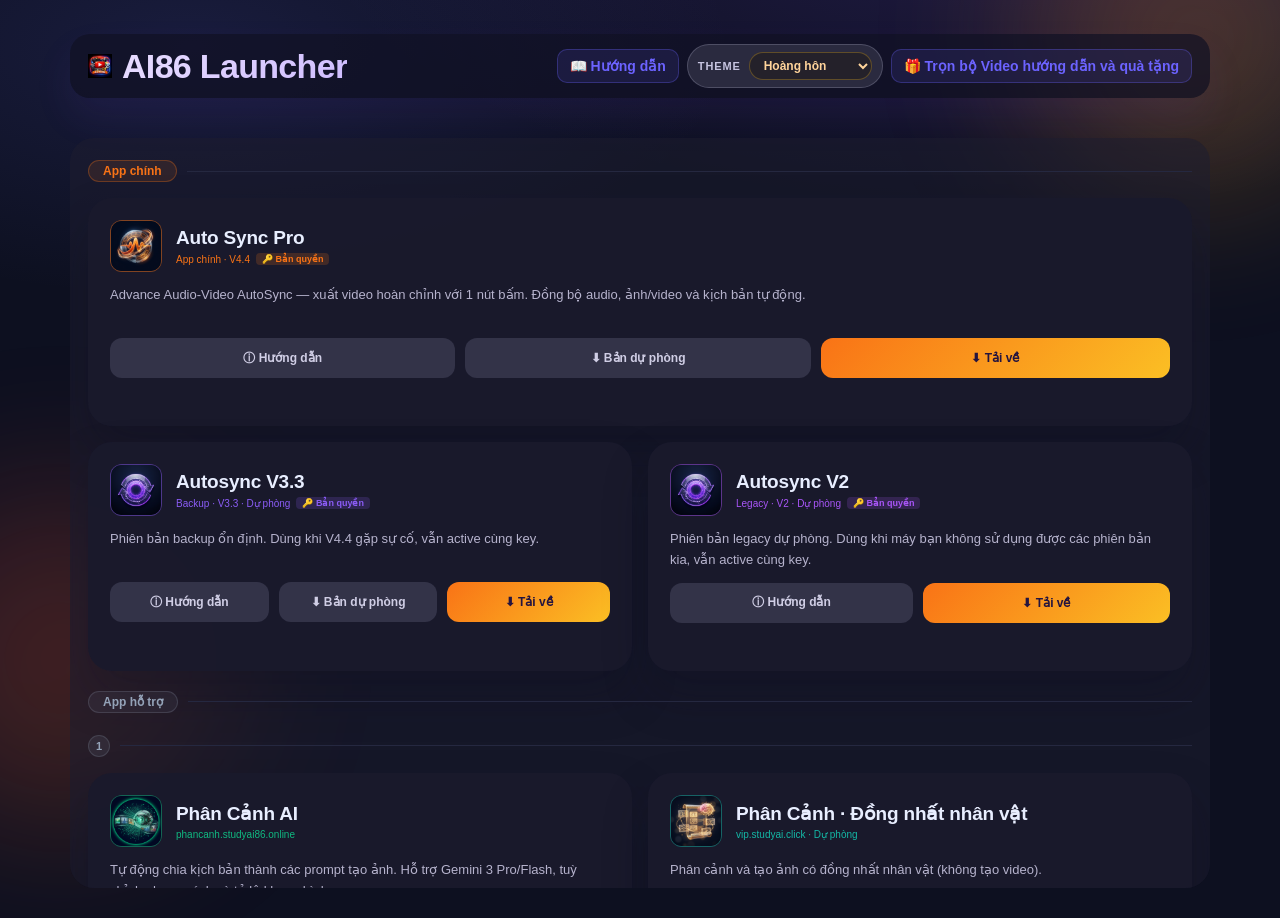
<file: index.html>
<!DOCTYPE html>
<html lang="vi">
<head>
<meta charset="UTF-8">
<meta name="viewport" content="width=device-width, initial-scale=1.0">
<title>App Launcher</title>
<link rel="icon" type="image/x-icon" href="app.ico">
<link rel="stylesheet" href="style.css">
</head>
<body>

<div class="bg-orb bg-orb-top"></div>
<div class="bg-orb bg-orb-left"></div>

<div class="app-shell">
  <!-- HEADER -->
  <div class="header glass-card">
    <div class="header-left">
      <img src="app.ico" class="app-logo" alt="logo">
      <span class="header-title">AI86 Launcher</span>
    </div>
    <div class="header-right">
      <button class="btn-guide" onclick="showGuide()">📖 Hướng dẫn</button>
      <div class="theme-switcher" id="themeSwitcher">
        <label class="theme-label" for="themeSelect">Theme</label>
        <select id="themeSelect" class="theme-select" aria-label="Chọn tông màu giao diện">
          <option value="violet">Tím</option>
          <option value="ocean">Biển</option>
          <option value="sunset" selected>Hoàng hôn</option>
        </select>
      </div>
      <button class="btn-playlist" onclick="openUrl('https://youtube.com/playlist?list=PLg4WykTKAcjtE3KELuw81TzMyiQwkwauv&si=RWozuQG46klPKm6v')">🎁 Trọn bộ Video hướng dẫn và quà tặng</button>
    </div>
  </div>

  <section class="hero"></section>

  <!-- APP VISIBILITY SETTINGS (Expert Mode) -->
  <div class="visibility-settings" id="visibilitySettings" style="display:none">
    <div class="visibility-header">
      <span>👁️ Hiển thị trên Mod thường</span>
      <span class="visibility-hint">(Tick để hiển thị, bỏ tick để ẩn)</span>
    </div>
    <div class="visibility-grid" id="visibilityGrid"></div>
  </div>

<!-- GUIDE MODAL -->
<div class="modal-overlay" id="guideOverlay" onclick="closeGuide()">
  <div class="modal modal-wide" onclick="event.stopPropagation()">
    <div class="modal-header">
      <span>📖 Hướng dẫn sử dụng</span>
      <button class="modal-close" onclick="closeGuide()">✕</button>
    </div>

    <!-- Tabs -->
    <div class="guide-tabs">
      <button class="guide-tab active" onclick="switchTab(0)">🎬 App Chính V4.4</button>
      <button class="guide-tab" onclick="switchTab(1)">🔄 Autosync V3.3</button>
      <button class="guide-tab" onclick="switchTab(2)">🧩 Phân cảnh dự phòng</button>
      <button class="guide-tab" onclick="switchTab(3)">🖼️ Tạo Ảnh Whisk</button>
      <button class="guide-tab" onclick="switchTab(4)">🎬 Tạo Ảnh Flow</button>
      <button class="guide-tab" onclick="switchTab(5)">🎙️ Lồng Tiếng</button>
    </div>

    <div class="modal-body">

      <!-- Tab 0: Auto Sync Pro V4.4 -->
      <div class="guide-panel active" id="gtab-0">
        <div class="guide-section" style="border-color:rgba(239,68,68,.45);background:rgba(239,68,68,.08)">
          <div class="guide-title" style="color:#EF4444">⚠️ Lưu ý quan trọng — Đọc trước khi sử dụng</div>
          <div class="guide-text" style="line-height:1.8">
            <b style="color:#EF4444">1.</b> Đặt thư mục App ở ngoài ổ <b>D:</b> hoặc <b>E:</b>, <b style="color:#EF4444">không đặt trong các thư mục con</b> — sẽ gây lỗi đường dẫn.<br>
            <b style="color:#EF4444">2.</b> Các nguyên liệu như Ảnh, Video, Kịch bản... cũng để ngay ở thư mục trực thuộc ổ D: hay E: <span style="color:var(--muted)">(Ví dụ: D:\KB1\)</span> — tránh lỗi tên đường dẫn quá dài gây lỗi đồng bộ và lỗi render.<br>
            <b style="color:#EF4444">3.</b> Nếu lần đầu sử dụng gặp lỗi Render, hãy bấm ngay nút <b>Fix FFmpeg</b> trên màn hình App này.
          </div>
        </div>

        <div class="guide-section">
          <div class="guide-title">▶️ Quy trình làm việc</div>
          <div class="guide-text">
            <b>① Chọn File Audio</b><br>
            — Upload file âm thanh lồng tiếng đã chuẩn bị (xuất từ Tab 11Labs hoặc tự thu âm).<br><br>
            <b>② Chọn File Kịch bản (.txt)</b><br>
            — Mỗi câu / cảnh nằm trên <b>1 dòng riêng</b>. Số dòng phải khớp chính xác số ảnh/clip.<br><br>
            <b>③ Chọn Thư mục Ảnh/Video</b><br>
            — Thư mục chứa các cảnh nền. Mỗi ảnh/clip tương ứng với 1 dòng kịch bản.<br><br>
            <b>④ Bắt đầu Đồng bộ</b><br>
            — Nhấn <b>BẮT ĐẦU ĐỒNG BỘ</b>. App phân tích và căn thời lượng từng cảnh theo audio.<br><br>
            <b>⑤ Xét duyệt Phân cảnh</b><br>
            — Màn hình phân cảnh hiện ra — chọn ảnh/video nào sẽ hiển thị ở cảnh nào.<br><br>
            <b>⑥ Chọn Thư mục Đầu ra</b><br>
            — Nơi lưu video thành phẩm sau khi app xử lý xong.<br><br>
            <b>⑦ Xuất Video</b><br>
            — App tính toán tốc độ (Speed/Trim/Loop) và xuất video khớp âm thanh chính xác từng ms.
          </div>
        </div>

        <div class="guide-section guide-tip">
          <div class="guide-title">💡 Tip Import Nhanh</div>
          <div class="guide-text">Đặt tất cả nguyên liệu vào cùng 1 thư mục → nhấn <b>"Thư mục tất cả nguyên liệu"</b> ở góc phải trên — app tự động điền đầy đủ.</div>
        </div>
        <img src="app_screenshot.png" class="guide-img" alt="Auto Sync Pro V4.4">
      </div>

      <!-- Tab 1: Autosync V3.3 -->
      <div class="guide-panel" id="gtab-1">
        <div class="guide-section" style="border-color:rgba(239,68,68,.45);background:rgba(239,68,68,.08)">
          <div class="guide-title" style="color:#EF4444">⚠️ Lưu ý quan trọng — Đọc trước khi sử dụng</div>
          <div class="guide-text" style="line-height:1.8">
            <b style="color:#EF4444">1.</b> Đặt thư mục App ở ngoài ổ <b>D:</b> hoặc <b>E:</b>, <b style="color:#EF4444">không đặt trong các thư mục con</b> — sẽ gây lỗi đường dẫn.<br>
            <b style="color:#EF4444">2.</b> Các nguyên liệu như Ảnh, Video, Kịch bản... cũng để ngay ở thư mục trực thuộc ổ D: hay E: <span style="color:var(--muted)">(Ví dụ: D:\KB1\)</span> — tránh lỗi tên đường dẫn quá dài gây lỗi đồng bộ và lỗi render.<br>
            <b style="color:#EF4444">3.</b> Nếu lần đầu sử dụng gặp lỗi Render, hãy bấm ngay nút <b>Fix FFmpeg</b> trên màn hình App này.
          </div>
        </div>
        <div class="guide-section">
          <div class="guide-title">▶️ Quy trình làm việc chuẩn</div>
          <div class="guide-text">
            <b>① Chuẩn bị file đầu vào</b><br>
            — <b>Audio:</b> File lồng tiếng (.mp3, .wav, .m4a...)<br>
            — <b>Kịch bản:</b> File .txt, mỗi câu/cảnh trên 1 dòng, đúng thứ tự<br>
            — <b>Thư mục media:</b> Ảnh/clip đặt tên theo số thứ tự (001.jpg, 002.mp4...) tương ứng từng dòng kịch bản<br>
            — <b>Thư mục Output:</b> Nơi lưu kết quả — nên để trống<br><br>
            <b>② Chia Audio theo Kịch bản</b><br>
            — App tự nhận diện điểm ngắt tự nhiên tại chỗ im lặng, không cắt giữa chừng câu nói<br>
            — Kết quả: danh sách đoạn với timestamp chính xác từng ms<br><br>
            <b>③ Ghép Video + Audio</b><br>
            — Mỗi ảnh/clip được kéo giãn hoặc cắt để khớp thời lượng đoạn audio tương ứng<br>
            — Kết quả: file <b>final_synced_video.mp4</b> trong thư mục Output
          </div>
        </div>
        <div class="guide-section">
          <div class="guide-title">🎵 Cấu hình Chia Audio</div>
          <div class="guide-text">
            — <b>Nhận diện im lặng:</b> Nên bật — chỉ tắt nếu audio không có điểm ngắt rõ ràng<br>
            — <b>Độ nhạy im lặng:</b> Kéo trái nếu app cắt vào giữa câu; kéo phải nếu bỏ sót điểm cắt<br>
            — <b>Khoảng lặng tối thiểu:</b> Tăng nếu cắt quá vụn; giảm nếu bỏ sót khoảng ngắt ngắn<br>
            — <b>Ngôn ngữ Audio:</b> Chọn đúng ngôn ngữ — đây là nguyên nhân sai lệch phổ biến nhất<br>
            — <b>Tiếng Nhật/Trung/Hàn:</b> App tự chuyển sang chế độ xử lý đặc biệt
          </div>
        </div>
        <div class="guide-section">
          <div class="guide-title">🎬 Cấu hình Đồng Bộ Video</div>
          <div class="guide-text">
            — <b>Speed Change:</b> Kéo giãn/nén tốc độ clip cho khớp audio<br>
            — <b>Trim / Loop:</b> Cắt bớt hoặc lặp lại clip thay vì đổi tốc độ<br>
            — <b>Âm lượng video nền:</b> Đặt 0% nếu chỉ muốn giữ giọng lồng tiếng<br>
            — <b>Hiệu ứng chuyển cảnh:</b> None (cắt cứng) hoặc Fade In/Out
          </div>
        </div>
        <div class="guide-section guide-tip">
          <div class="guide-title">💡 Mẹo Import nhanh</div>
          <div class="guide-text">Đặt <b>tất cả nguyên liệu</b> vào cùng 1 thư mục → nhấn <b>Browse → "Thư mục tất cả nguyên liệu"</b> góc phải trên — app tự điền đầy đủ và tự chọn Output!</div>
        </div>
        <img src="images/6.png" class="guide-img" alt="Autosync V3.3">
      </div>

      <!-- Tab 2: Phân cảnh dự phòng -->
      <div class="guide-panel" id="gtab-2">
        <div class="guide-section" style="border-color:rgba(20,184,166,.35);background:rgba(20,184,166,.08)">
          <div class="guide-title" style="color:#14B8A6">🧩 Link Phân cảnh dự phòng</div>
          <div class="guide-text">
            Khi link phân cảnh chính gặp lỗi hoặc quá tải, có thể dùng các đường dẫn dự phòng bên dưới.
          </div>
        </div>
        <div class="guide-section guide-tip">
          <div class="guide-title">1. ChatGPT GPTs</div>
          <div class="guide-text">
            <a href="#" class="notice-link" onclick="openUrl('https://chatgpt.com/g/g-69c3916215b481919b264962526e40ba-phan-canh-kich-ban-ai86');return false;">https://chatgpt.com/g/g-69c3916215b481919b264962526e40ba-phan-canh-kich-ban-ai86</a>
          </div>
        </div>
        <div class="guide-section">
          <div class="guide-title">2. Gemini Gem</div>
          <div class="guide-text">
            <a href="#" class="notice-link" onclick="openUrl('https://gemini.google.com/gem/173hPp968L7x8TUPbrv1EK7GuIWPHimuj?usp=sharing');return false;">https://gemini.google.com/gem/173hPp968L7x8TUPbrv1EK7GuIWPHimuj?usp=sharing</a>
          </div>
        </div>
      </div>

      <!-- Tab 3: Tạo Ảnh Whisk -->
      <div class="guide-panel" id="gtab-3">
        <div class="guide-section" style="border-color:rgba(6,182,212,.35);background:rgba(6,182,212,.07)">
          <div class="guide-title" style="color:#06B6D4">🔧 Cài đặt ban đầu</div>
          <div class="guide-text">
            <b>Bước 1</b> — Cài EXT Chrome: <a href="#" class="notice-link" onclick="openUrl('https://chromewebstore.google.com/detail/auto-whisk-nano-banana-im/gedfnhdibkfgacmkbjgpfjihacalnlpn?pli=1');return false;">Auto Whisk — Chrome Web Store</a><br>
            <b>Bước 2</b> — Truy cập Whisk: <a href="#" class="notice-link" onclick="openUrl('https://labs.google/fx/tools/whisk/project');return false;">labs.google/fx/tools/whisk/project</a><br>
            <b>Bước 3</b> — Mở Ext Auto Whisk và tạo ảnh.
          </div>
        </div>
        <div class="guide-video-wrap">
          <iframe src="https://drive.google.com/file/d/1bdbLDcbL7ao9VGxL1cxmy11SBCOaCynU/preview" class="guide-video" allow="autoplay" allowfullscreen></iframe>
        </div>
        <div class="guide-section" style="border-color:rgba(245,158,11,.4);background:rgba(245,158,11,.07)">
          <div class="guide-text" style="color:#F59E0B;font-weight:600">⚠️ Chúng tôi có tặng các bạn App Whisk Free, nhưng các bạn chỉ nên sử dụng khi thực sự hiểu về Cookies, cách lấy và cách sử dụng cookies của Whisk. Đọc kỹ hướng dẫn bên dưới.</div>
        </div>
        <div class="guide-section">
          <div class="guide-title">🖼️ Tab Whisk — Tạo Ảnh & Video AI Hàng Loạt</div>
          <div class="guide-text">Tự động gửi từng Prompt sang Whisk (Google), sinh ảnh/video <b>đa luồng</b> và tải về máy hoàn toàn tự động.</div>
        </div>
        <div class="guide-section">
          <div class="guide-title">🔑 Chuẩn bị — Lấy Cookie Whisk <span style="font-weight:400;color:var(--muted)">(xong 1 lần dùng mãi)</span></div>
          <div class="guide-text">
            <b>Bước 1</b> — Cài tiện ích <b>Cookie Exporter</b> trên Chrome Web Store: <a href="#" class="notice-link" onclick="openUrl('https://chromewebstore.google.com/detail/cookie-exporter/fhnmmidekmgocpjdceeffppcodigillk?pli=1');return false;">Tải về</a><br>
            <b>Bước 2</b> — Truy cập <a href="#" class="notice-link" onclick="openUrl('https://labs.google/fx/tools/whisk/project');return false;">labs.google/fx/tools/whisk/project</a> → đăng nhập Gmail.<br>
            <b>Bước 3</b> — Mở Cookie Exporter → nhấn <b>"Copy as JSON"</b>.<br>
            <b>Bước 4</b> — Dán vào ô <b>"Cookie (JSON)"</b> Tab Whisk → nhấn <b>"Kiểm tra & Lưu"</b>.
          </div>
        </div>
        <div class="guide-section">
          <div class="guide-title">📋 Các bước sinh ảnh</div>
          <div class="guide-text">
            <b>Bước 1</b> — Danh sách prompt từ Tab Storyboard tự động chuyển sang (mỗi dòng = 1 prompt). Hoặc copy-paste thủ công.<br>
            <b>Bước 2</b> — Chọn <b>Model</b>, tỷ lệ khung hình và thư mục lưu kết quả.<br>
            <b>Bước 3</b> — Chọn số ảnh muốn tạo cho mỗi prompt → nhấn <b>"CHẠY NGAY"</b>. Sinh ảnh + tải về tự động, đa luồng. ☕ Pha cafe và chờ!
          </div>
        </div>
        <img src="images/2.png" class="guide-img" alt="Tạo Ảnh Whisk">
      </div>

      <!-- Tab 4: Tạo Video Flow -->
      <div class="guide-panel" id="gtab-4">
        <div class="guide-section" style="border-color:rgba(6,182,212,.35);background:rgba(6,182,212,.07)">
          <div class="guide-title" style="color:#06B6D4">🎬 Cài đặt Flow</div>
          <div class="guide-text">
            <b>Bước 1</b> — Cài EXT Chrome: <a href="#" class="notice-link" onclick="openUrl('https://drive.google.com/file/d/1BpIFga3NQrjcmloe-d80J1Ri1gmWJFPT/view?usp=sharing');return false;">Auto Flow — Tải về và giải nén sau đó làm theo hướng dẫn</a><br>
            <b>Bước 2</b> — Truy cập Flow: <a href="#" class="notice-link" onclick="openUrl('https://labs.google/fx/vi/tools/flow');return false;">labs.google/fx/vi/tools/flow</a><br>
            <b>Bước 3</b> — Mở Ext Autowhisk và tạo ảnh.
          </div>
        </div>
        <div class="guide-section guide-tip">
          <div class="guide-title">▶️ Video hướng dẫn Flow</div>
          <div class="guide-text">YouTube đang chặn nhúng với video này (Lỗi 153). Bấm nút bên dưới để mở trực tiếp trên YouTube.</div>
          <button class="btn-primary" style="width:fit-content" onclick="openUrl('https://youtu.be/O5WF_tLKtyg')">Mở video Flow trên YouTube</button>
        </div>
      </div>

      <!-- Tab 5: Lồng Tiếng 11Labs -->
      <div class="guide-panel" id="gtab-5">
        <div class="guide-section" style="border-color:rgba(245,158,11,.4);background:rgba(245,158,11,.07)">
          <div class="guide-title" style="color:#F59E0B">📢 Đọc trước — Ưu tiên phương pháp nào?</div>
          <div class="guide-text">
            Các bạn <b>ưu tiên tạo voice theo phương pháp cũ</b> trước khi sử dụng phần mềm này. Ngoài ra có thể tham khảo thêm cách tạo voice tại đây:<br><br>
            <b>1.</b> <a href="#" class="notice-link" onclick="openUrl('https://aistudio.google.com/generate-speech?model=gemini-2.5-flash-preview-tts');return false;">aistudio.google.com/generate-speech</a> — Google AI Studio TTS (Gemini 2.5 Flash)<br>
            <b>2.</b> <a href="#" class="notice-link" onclick="openUrl('https://tts.studyai.click/');return false;">tts.studyai.click</a> — StudyAI TTS<br><br>
            ⚠️ Đây là các trang tạo <b>miễn phí</b> và sẽ <b>không có chất lượng/độ dài tương đương</b> với các trang trả phí.<br><br>
            Chúng tôi cũng cung cấp 1 <b>App tạo audio</b> tích hợp, nhưng bạn chỉ nên sử dụng khi đã hiểu rõ về <b>API 11Labs</b>, <b>Proxy/VPN</b>.
          </div>
        </div>
        <div class="guide-section">
          <div class="guide-title">🎙️ Tab 11Labs — Lồng Tiếng Tự Động</div>
          <div class="guide-text">TTS tiếng Việt tự nhiên với ElevenLabs, xuất file MP3 tự động. <b>Bắt buộc dùng VPN</b>.</div>
        </div>
        <div class="guide-section">
          <div class="guide-title">📋 Các bước thực hiện</div>
          <div class="guide-text">
            
            <b>Bước 0</b> — Chuẩn bị: hãy đọc hướng dẫn ở đây: <a href="#" class="notice-link" onclick="openUrl('https://www.ai86.pro/guide.html#elevenlabs');return false;">AI86.Pro</a> — Hướng dẫn 11Labs<br>
            <b>Bước 1</b> — Kịch bản từ Tab Storyboard tự động chuyển sang, hoặc paste thủ công vào ô "Kịch bản cần đọc".<br>
            <b>Bước 2</b> — <b>Khuyến nghị dùng Model v3</b> — thế hệ mới nhất ElevenLabs, ngữ điệu tự nhiên, đọc tiếng Việt mượt mà.<br>
            <b>Bước 3</b> — Tuỳ chỉnh thời gian nghỉ giữa câu/đoạn. Chọn <b>Auto Silence</b> để AI tự ngắt nghỉ.<br>
            <b>Bước 4</b> — App tích hợp sẵn Pool 55 Key. Có thể nhấn <b>"Quản lý API Keys"</b> để dùng key cá nhân.<br>
            <b>Bước 5</b> — Nhấn <b>"BẮT ĐẦU TẠO AUDIO"</b> — kết quả tự lưu file MP3. Nghe thử ngay bằng Audio Player tích hợp.
          </div>
        </div>
        <img src="images/3.png" class="guide-img" alt="Lồng Tiếng 11Labs">
      </div>

    </div>
  </div>
</div>

<!-- CARDS GRID -->
<div class="tools-head" id="toolsSection">

</div>
<div class="scroll-body glass-card">
  <div class="grid" id="cardsGrid"></div>
</div>
</div>

<!-- DOWNLOAD PROGRESS OVERLAY (per card, injected dynamically) -->

<!-- NOTICE POPUP -->
<div class="notice-overlay" id="noticeOverlay">
  <div class="notice-modal">
    <div class="notice-glow"></div>
    <div class="notice-header">
      <span class="notice-icon">📢</span>
      <span class="notice-title">Thông Báo</span>
      <span class="notice-badge">Mới</span>
    </div>
    <div class="notice-body" id="noticeBody">
      <div class="notice-loading">⏳ Đang tải thông báo...</div>
    </div>
    <div class="notice-footer">
      <button class="btn-notice-skip" onclick="dismissNotice(true)">🔕 Không hiện lại trong 48h</button>
      <button class="btn-notice-close" onclick="dismissNotice(false)">Đóng</button>
    </div>
  </div>
</div>

<script src="app.js"></script>
</body>
</html>
</file>
<file: style.css>
/* ── Reset & base ─────────────────────────────────────────────────────── */
*, *::before, *::after { box-sizing: border-box; margin: 0; padding: 0; }

:root {
  --bg:       #0d1020;
  --surface:  #161b2e;
  --surface2: #1a1f34;
  --panel:    #111526;
  --border:   #252840;
  --border2:  #1e2340;
  --text:     #e8eeff;
  --muted:    #7a829e;
  --accent:   #6C63FF;
  --green:    #10B981;
  --red:      #EF4444;
  --amber:    #F59E0B;
  --blue:     #2563EB;
  --tone-1: #7D4EF2;
  --tone-2: #cfbdff;
  --tone-3: #5b64ff;
}

body[data-theme='ocean'] {
  --tone-1: #0ea5e9;
  --tone-2: #67e8f9;
  --tone-3: #2563eb;
}

body[data-theme='sunset'] {
  --tone-1: #f97316;
  --tone-2: #fbbf24;
  --tone-3: #ef4444;
}

html, body {
  min-height: 100%;
  background:
    radial-gradient(1200px 500px at 80% -10%, rgba(125,78,242,.18), transparent 60%),
    radial-gradient(900px 420px at 15% 5%, rgba(99,102,241,.14), transparent 60%),
    var(--bg);
  color: var(--text);
  font-family: 'Inter', 'Segoe UI', sans-serif;
  overflow-x: hidden;
  user-select: none;
}

body {
  position: relative;
  padding: 24px 14px 20px;
}

.app-shell {
  width: min(1140px, 100%);
  margin: 0 auto;
}

.bg-orb {
  position: fixed;
  width: 340px;
  height: 340px;
  border-radius: 999px;
  filter: blur(80px);
  opacity: .22;
  pointer-events: none;
  z-index: 0;
}
.bg-orb-top {
  top: -140px;
  right: -80px;
  background: linear-gradient(135deg, var(--tone-1), var(--tone-2));
}
.bg-orb-left {
  bottom: 8%;
  left: -110px;
  background: linear-gradient(135deg, var(--tone-3), var(--tone-1));
}

.app-shell > * {
  position: relative;
  z-index: 1;
}

/* ── Header ───────────────────────────────────────────────────────────── */
.header {
  display: flex;
  align-items: center;
  justify-content: space-between;
  position: relative;
  top: 10px;
  min-height: 56px;
  width: 100%;
  margin: 0 auto -6px;
  padding: 10px 18px;
  background: rgba(17, 17, 36, .72);
  border-radius: 20px;
  box-shadow: 0 20px 40px rgba(125,78,242,.08);
}
.header-left { display: flex; align-items: center; gap: 10px; }
.app-logo {
  width: 24px;
  height: 24px;
  object-fit: contain;
  flex-shrink: 0;
}

.header-icon { font-size: 22px; color: var(--accent); }
.header-title {
  font-size: clamp(22px, 3vw, 34px);
  font-weight: 900;
  letter-spacing: -0.02em;
  background: linear-gradient(135deg, #e8ddff 0%, #cfbdff 100%);
  -webkit-background-clip: text;
  background-clip: text;
  color: transparent;
}
.header-right { display: flex; align-items: center; gap: 8px; }

.theme-switcher {
  display: flex;
  align-items: center;
  gap: 8px;
  padding: 7px 10px;
  border-radius: 999px;
  background: rgba(51,51,72,.75);
  border: 1px solid rgba(226,224,251,.2);
  flex-shrink: 0;
}
.theme-label {
  font-size: 11px;
  letter-spacing: .08em;
  text-transform: uppercase;
  color: #c6c4e0;
  font-weight: 700;
}
.theme-dot {
  min-width: 44px;
  height: 24px;
  border-radius: 999px;
  border: 1px solid rgba(255,255,255,.35);
  cursor: pointer;
  opacity: .95;
  transform: scale(1);
  transition: transform .15s ease, opacity .15s ease, box-shadow .15s ease;
  padding: 0 10px;
  font-size: 11px;
  font-weight: 700;
  color: #fff;
  text-shadow: 0 1px 2px rgba(0,0,0,.35);
}
.theme-dot:hover { opacity: 1; transform: scale(1.04); }
.theme-dot.active {
  opacity: 1;
  box-shadow: 0 0 0 3px rgba(255,255,255,.22), 0 0 16px rgba(226,224,251,.35);
}
.theme-dot[data-theme='violet'] { background: linear-gradient(135deg, #7D4EF2, #cfbdff); }
.theme-dot[data-theme='ocean']  { background: linear-gradient(135deg, #0ea5e9, #67e8f9); }
.theme-dot[data-theme='sunset'] { background: linear-gradient(135deg, #f97316, #ef4444); }

.btn-expert {
  height: 32px;
  background: rgba(100,116,139,.12);
  color: #94a3b8;
  border: 1.5px solid rgba(100,116,139,.3);
  border-radius: 8px;
  font-size: 16px;
  font-weight: 600;
  font-family: inherit;
  padding: 0 14px;
  cursor: pointer;
  transition: background .15s, border-color .15s, color .15s;
}
.btn-expert:hover { background: rgba(100,116,139,.22); border-color: #64748b; }
.btn-expert.active {
  background: rgba(245,158,11,.15);
  border-color: rgba(245,158,11,.6);
  color: #F59E0B;
}

/* ── App Visibility Settings ───────────────────────────────────────────── */
.visibility-settings {
  width: 100%;
  margin: 8px auto 0;
  background: rgba(26,26,45,.86);
  border-radius: 16px;
  padding: 14px 18px;
}
.visibility-header {
  display: flex;
  align-items: center;
  gap: 12px;
  margin-bottom: 10px;
  font-size: 13px;
  font-weight: 600;
  color: var(--text);
}
.visibility-hint {
  font-size: 11px;
  color: var(--muted);
  font-weight: 400;
}
.visibility-grid {
  display: flex;
  flex-wrap: wrap;
  gap: 8px;
}
.visibility-item {
  display: flex;
  align-items: center;
  gap: 6px;
  padding: 6px 12px;
  background: var(--surface2);
  border: 1px solid var(--border);
  border-radius: 6px;
  font-size: 12px;
  cursor: pointer;
  transition: all 0.15s;
}
.visibility-item:hover {
  border-color: var(--accent);
}
.visibility-item input {
  width: 14px;
  height: 14px;
  cursor: pointer;
  accent-color: var(--accent);
}
.visibility-item.hidden {
  opacity: 0.5;
}


.btn-ffmpeg {
  height: 32px;
  background: rgba(16,185,129,.12);
  color: #10B981;
  border: 1.5px solid rgba(16,185,129,.3);
  border-radius: 8px;
  font-size: 16px;
  font-weight: 600;
  font-family: inherit;
  padding: 0 14px;
  cursor: pointer;
  transition: background .15s, border-color .15s;
}
.btn-ffmpeg:hover { background: rgba(16,185,129,.25); border-color: #10B981; }
.btn-ffmpeg.done  { background: rgba(16,185,129,.2);  border-color: #10B981; color: #10B981; }
.btn-ffmpeg.error { background: rgba(239,68,68,.12);  border-color: #EF4444; color: #EF4444; }

.btn-guide,
.btn-playlist {
  height: 34px;
  background: rgba(108,99,255,.12);
  color: var(--accent);
  border: 1.5px solid rgba(108,99,255,.3);
  border-radius: 10px;
  font-size: 14px;
  font-weight: 700;
  font-family: inherit;
  padding: 0 12px;
  cursor: pointer;
  transition: background .15s, border-color .15s;
  white-space: nowrap;
}
.btn-guide:hover,
.btn-playlist:hover { background: rgba(108,99,255,.25); border-color: var(--accent); }

@media (max-width: 1080px) {
  .btn-playlist { max-width: 260px; overflow: hidden; text-overflow: ellipsis; }
}

@media (max-width: 860px) {
  .btn-playlist { display: none; }
  .btn-guide { font-size: 13px; padding: 0 10px; }
  .theme-switcher { padding: 4px 8px; }
  .theme-label { display: none; }
}

.theme-select {
  height: 28px;
  border-radius: 999px;
  border: 1px solid rgba(251,191,36,.28);
  background: rgba(34,29,26,.55);
  color: #ffd49b;
  font-size: 12px;
  font-weight: 700;
  padding: 0 28px 0 10px;
  font-family: inherit;
  outline: none;
  cursor: pointer;
}
.theme-select:focus { border-color: rgba(251,191,36,.55); }

.tools-badge { display: none; }

.accent-line { display: none; }

.hero {
  width: 100%;
  margin: 4px auto 0;
  min-height: 4px;
}
.hero-kicker {
  display: inline-block;
  font-size: 11px;
  font-weight: 800;
  letter-spacing: .22em;
  color: #c6c4e0;
  margin-bottom: 14px;
}
.hero-title {
  font-size: clamp(34px, 6vw, 72px);
  line-height: 1.08;
  letter-spacing: -0.02em;
  font-weight: 900;
  background: linear-gradient(90deg, #e8eeff 0%, var(--tone-2) 35%, var(--tone-1) 70%, var(--tone-2) 100%);
  -webkit-background-clip: text;
  background-clip: text;
  color: transparent;
}
.hero-title span {
  background: linear-gradient(135deg, var(--tone-1) 0%, var(--tone-2) 100%);
  -webkit-background-clip: text;
  background-clip: text;
  color: transparent;
}
.hero-subtitle {
  margin: 14px auto 0;
  color: #b7b2cc;
  font-size: clamp(15px, 2vw, 21px);
  max-width: 760px;
  line-height: 1.58;
}
.hero-actions {
  margin-top: 24px;
  display: flex;
  justify-content: center;
  gap: 12px;
  flex-wrap: wrap;
}
.btn-primary,
.btn-secondary {
  height: 46px;
  border-radius: 14px;
  padding: 0 22px;
  font-weight: 700;
  font-size: 14px;
  font-family: inherit;
  cursor: pointer;
  border: none;
}
.btn-primary {
  background: linear-gradient(135deg, var(--tone-1) 0%, var(--tone-2) 100%);
  color: #1f1638;
  box-shadow: 0 12px 28px rgba(125,78,242,.3);
}
.btn-primary:hover { filter: brightness(1.04); }
.btn-secondary {
  background: rgba(51,51,72,.72);
  color: #e2e0fb;
}
.btn-secondary:hover { background: rgba(69,69,92,.8); }

/* ── License panel ────────────────────────────────────────────────────── */
.license-panel {
  display: flex;
  align-items: center;
  gap: 10px;
  width: min(1120px, calc(100vw - 28px));
  margin: 0 auto;
  padding: 10px 22px;
  background: rgba(17,21,38,.9);
  border-left: 1px solid rgba(108,99,255,.14);
  border-right: 1px solid rgba(108,99,255,.14);
  border-bottom: 1px solid var(--border2);
  flex-shrink: 0;
}
.license-label { color: var(--muted); font-size: 12px; font-weight: 600; white-space: nowrap; }

.license-input-wrap { display: flex; flex: 1; gap: 0; }
.license-input-wrap input {
  flex: 1;
  height: 36px;
  background: #1e2340;
  color: var(--text);
  border: 1.5px solid #2a2d52;
  border-right: none;
  border-radius: 8px 0 0 8px;
  padding: 0 12px;
  font-size: 16px;
  font-family: inherit;
  outline: none;
}
.license-input-wrap input:focus { border-color: var(--accent); background: #20264a; }
.btn-eye {
  height: 36px; width: 36px;
  background: #1e2340;
  border: 1.5px solid #2a2d52;
  border-left: none;
  border-radius: 0 8px 8px 0;
  color: var(--muted);
  font-size: 14px;
  cursor: pointer;
}
.btn-eye:hover { background: #252850; border-color: var(--accent); }

.btn-save {
  height: 36px;
  background: var(--accent);
  color: #fff;
  border: none;
  border-radius: 8px;
  font-size: 16px;
  font-weight: 700;
  font-family: inherit;
  padding: 0 20px;
  cursor: pointer;
  white-space: nowrap;
}
.btn-save:hover { background: #5a52e0; }
.btn-save:active { background: #4a43cc; }

.license-status { font-size: 11px; font-weight: 600; color: var(--muted); white-space: nowrap; }

/* ── Scroll area ──────────────────────────────────────────────────────── */
.tools-head {
  margin: 16px 0 12px;
  padding: 10px 4px;
}
.tools-kicker {
  display: inline-block;
  font-size: 11px;
  letter-spacing: .2em;
  font-weight: 700;
  color: #a5a2c2;
  text-transform: uppercase;
  margin-bottom: 6px;
}
.tools-head h2 {
  font-size: clamp(24px, 3.2vw, 36px);
  letter-spacing: -0.02em;
  margin-bottom: 6px;
}
.tools-head p {
  color: #a9a5c1;
  max-width: 760px;
  line-height: 1.6;
}

.scroll-body {
  width: 100%;
  margin: 0 auto 10px;
  min-height: calc(100vh - 150px);
  max-height: calc(100vh - 150px);
  overflow-y: auto;
  padding: 18px;
  background: rgba(30,30,49,.55);
  border-radius: 24px;
}
.scroll-body::-webkit-scrollbar { width: 6px; }
.scroll-body::-webkit-scrollbar-track { background: var(--panel); }
.scroll-body::-webkit-scrollbar-thumb { background: var(--border); border-radius: 3px; }
.scroll-body::-webkit-scrollbar-thumb:hover { background: var(--accent); }

/* Layout: free-flow document */
body { display: block; }

/* ── Step headers ─────────────────────────────────────────────────────── */
.step-header {
  display: flex;
  align-items: center;
  gap: 10px;
  margin-top: 4px;
}
.step-header::after {
  content: '';
  flex: 1;
  height: 1px;
  background: var(--border);
}
.step-badge {
  font-size: 11px;
  font-weight: 700;
  color: var(--accent);
  background: rgba(108,99,255,.12);
  border: 1px solid rgba(108,99,255,.25);
  border-radius: 20px;
  padding: 2px 12px;
  white-space: nowrap;
}
.step-badge-main {
  font-size: 12px;
  font-weight: 700;
  color: #F97316;
  background: rgba(249,115,22,.1);
  border: 1px solid rgba(249,115,22,.3);
  border-radius: 20px;
  padding: 3px 14px;
  white-space: nowrap;
}
.step-badge-sub {
  font-size: 12px;
  font-weight: 700;
  color: #94a3b8;
  background: rgba(148,163,184,.08);
  border: 1px solid rgba(148,163,184,.2);
  border-radius: 20px;
  padding: 3px 14px;
  white-space: nowrap;
}
.step-header-sub { margin-top: 6px; }
.step-badge-num {
  width: 22px; height: 22px;
  display: flex; align-items: center; justify-content: center;
  font-size: 11px; font-weight: 700;
  color: #94a3b8;
  background: rgba(148,163,184,.1);
  border: 1px solid rgba(148,163,184,.2);
  border-radius: 50%;
  flex-shrink: 0;
}

/* ── 2-column grid ────────────────────────────────────────────────────── */
.grid {
  display: grid;
  grid-template-columns: repeat(2, minmax(0, 1fr));
  gap: 16px;
}

/* ── Card ─────────────────────────────────────────────────────────────── */
.card {
  background: rgba(26,26,45,.95);
  border-radius: 24px;
  padding: 22px;
  display: flex;
  flex-direction: column;
  gap: 12px;
  transition: transform .2s ease, background .2s ease;
  box-shadow: 0 24px 45px rgba(13,16,32,.28);
}
.card:hover {
  background: rgba(40,40,60,.95);
  transform: translateY(-2px);
}

/* Top row */
.card-top { display: flex; align-items: center; gap: 14px; }
.card-icon {
  width: 52px; height: 52px;
  border-radius: 12px;
  display: flex; align-items: center; justify-content: center;
  font-size: 22px;
  flex-shrink: 0;
  border: 1.2px solid;
}
.card-meta { display: flex; flex-direction: column; gap: 4px; flex: 1; }
.card-name { font-size: 19px; font-weight: 800; letter-spacing: -0.01em; }
.card-info-row { display: flex; align-items: center; gap: 6px; }
.card-info { font-size: 10px; }
.card-badge {
  font-size: 9px; font-weight: 700;
  padding: 1px 6px;
  border-radius: 4px;
}

/* Description */
.card-desc { color: #b6b3cd; font-size: 13px; line-height: 1.65; min-height: 42px; }
.card-notice {
  margin-top: 8px;
  padding: 7px 10px;
  background: rgba(245,158,11,.12);
  border: 1px solid rgba(245,158,11,.4);
  border-radius: 6px;
  color: #F59E0B;
  font-size: 11.5px;
  font-weight: 600;
  line-height: 1.4;
}

/* Divider */
.card-divider { display: none; }

/* Buttons */
.card-btns { display: flex; gap: 10px; }
.btn-flat {
  height: 40px;
  background: rgba(69,69,92,.6);
  color: #d0cee5;
  border: none;
  border-radius: 12px;
  font-size: 12px; font-weight: 700;
  font-family: inherit;
  padding: 0 14px;
  cursor: pointer;
  flex: 1;
}
.btn-flat:hover { background: rgba(69,69,92,.85); color: var(--text); }

.btn-action {
  height: 40px;
  color: #fff;
  border: none;
  border-radius: 12px;
  font-size: 12px; font-weight: 700;
  font-family: inherit;
  padding: 0 16px;
  cursor: pointer;
  flex: 1;
  transition: filter .15s;
}
.btn-action.launch,
.btn-action.open {
  background: linear-gradient(135deg, var(--tone-3), var(--tone-1));
}
.btn-action.launch:hover,
.btn-action.open:hover { filter: brightness(1.08); }
.btn-action.download { background: linear-gradient(135deg, var(--tone-1), var(--tone-2)); color: #24143f; }
.btn-action.download:hover { filter: brightness(1.05); }
.btn-action.busy    { background: #374151; color: #9ca3af; cursor: not-allowed; }

/* Card status */
.card-status {
  font-size: 10px; font-weight: 600;
  text-align: right;
  min-height: 14px;
  color: #a5a2bf;
}

/* ── Guide Modal (modern sample style) ───────────────────────────────── */
.modal-overlay {
  display: none;
  position: fixed;
  inset: 0;
  background: rgba(6,8,18,.78);
  backdrop-filter: blur(8px);
  z-index: 100;
  align-items: center;
  justify-content: center;
  padding: 16px;
}
.modal-overlay.open { display: flex; }

.modal {
  background: linear-gradient(180deg, rgba(26,26,45,.96), rgba(18,19,35,.96));
  border: 1px solid rgba(251,191,36,.18);
  border-radius: 24px;
  width: 520px;
  max-width: min(92vw, 980px);
  box-shadow: 0 30px 80px rgba(249,115,22,.18);
  overflow: hidden;
}

.modal-wide {
  width: min(1080px, 94vw);
}

/* ── Guide Tabs ───────────────────────────────────────────────────────── */
.guide-tabs {
  display: flex;
  background: rgba(17,21,38,.7);
  border-bottom: 1px solid rgba(251,191,36,.15);
  padding: 10px;
  gap: 8px;
  overflow-x: auto;
}
.guide-tabs::-webkit-scrollbar { height: 5px; }
.guide-tabs::-webkit-scrollbar-thumb { background: rgba(251,191,36,.25); border-radius: 8px; }

.guide-tab {
  height: 36px;
  background: rgba(69,69,92,.45);
  border: 1px solid rgba(251,191,36,.12);
  border-radius: 999px;
  color: #cbc3d7;
  font-size: 11.5px;
  font-weight: 700;
  font-family: inherit;
  padding: 0 14px;
  cursor: pointer;
  white-space: nowrap;
  transition: transform .15s, color .15s, background .15s;
}
.guide-tab:hover { color: #fff4d8; transform: translateY(-1px); }
.guide-tab.active {
  color: #2e1700;
  background: linear-gradient(135deg, var(--tone-1), var(--tone-2));
  border-color: transparent;
}

/* ── Guide Panels ─────────────────────────────────────────────────────── */
.guide-panel { display: none; flex-direction: column; gap: 14px; }
.guide-panel.active { display: flex; }

.guide-img {
  width: 100%;
  border-radius: 16px;
  border: 1px solid rgba(251,191,36,.16);
  object-fit: cover;
}

.guide-video-wrap {
  position: relative;
  width: 100%;
  padding-top: 56.25%;
  border-radius: 16px;
  overflow: hidden;
  border: 1px solid rgba(251,191,36,.16);
}
.guide-video {
  position: absolute;
  top: 0; left: 0;
  width: 100%; height: 100%;
  border: none;
}

.modal-header {
  display: flex;
  align-items: center;
  justify-content: space-between;
  background: rgba(17,21,38,.75);
  padding: 16px 20px;
  font-size: 15px;
  font-weight: 800;
  border-bottom: 1px solid rgba(251,191,36,.15);
}
.modal-close {
  background: rgba(69,69,92,.45);
  border: 1px solid rgba(251,191,36,.18);
  color: #cbc3d7;
  font-size: 16px;
  cursor: pointer;
  width: 30px; height: 30px;
  border-radius: 999px;
  display: flex; align-items: center; justify-content: center;
}
.modal-close:hover { background: rgba(249,115,22,.2); color: #fff4ef; }

.modal-body {
  padding: 18px;
  display: flex;
  flex-direction: column;
  gap: 14px;
  max-height: 72vh;
  overflow-y: auto;
}
.modal-body::-webkit-scrollbar { width: 6px; }
.modal-body::-webkit-scrollbar-thumb { background: rgba(251,191,36,.22); border-radius: 3px; }

.guide-section {
  background: rgba(34,29,26,.45);
  border: 1px solid rgba(251,191,36,.14);
  border-radius: 16px;
  padding: 14px 16px;
  display: flex;
  flex-direction: column;
  gap: 7px;
}
.guide-title { font-size: 13px; font-weight: 800; color: #ffd49b; }
.guide-text { font-size: 12.5px; color: #d7cfbf; line-height: 1.7; }
.guide-text b { color: #fff7ea; }
.guide-text code {
  background: rgba(69,69,92,.55);
  color: #fbbf24;
  font-size: 11px;
  padding: 1px 6px;
  border-radius: 6px;
  font-family: 'Consolas', monospace;
}
.guide-tip { border-color: rgba(249,115,22,.42) !important; background: rgba(249,115,22,.13) !important; }

/* ── Notice Popup ─────────────────────────────────────────────────────── */
@keyframes noticeIn {
  from { opacity: 0; transform: translateY(-18px) scale(.97); }
  to   { opacity: 1; transform: translateY(0) scale(1); }
}
@keyframes shimmer {
  0%   { background-position: -200% center; }
  100% { background-position:  200% center; }
}

.notice-overlay {
  display: none;
  position: fixed;
  inset: 0;
  background: rgba(0,0,0,.65);
  backdrop-filter: blur(4px);
  z-index: 200;
  align-items: flex-start;
  justify-content: center;
  padding-top: 48px;
}
.notice-overlay.open { display: flex; }

.notice-modal {
  position: relative;
  width: 500px;
  max-width: 92vw;
  background: #13172b;
  border-radius: 16px;
  overflow: hidden;
  box-shadow: 0 24px 64px rgba(0,0,0,.7), 0 0 0 1px rgba(108,99,255,.25);
  animation: noticeIn .28s cubic-bezier(.22,1,.36,1) both;
}

/* Gradient border shimmer trên cùng */
.notice-glow {
  height: 3px;
  background: linear-gradient(90deg, var(--tone-1), var(--tone-3), #00D4AA, #F97316, #EC4899, var(--tone-1));
  background-size: 200% auto;
  animation: shimmer 3s linear infinite;
}

.notice-header {
  display: flex;
  align-items: center;
  gap: 10px;
  padding: 16px 20px 12px;
  background: #111526;
  border-bottom: 1px solid #252840;
}
.notice-icon { font-size: 20px; }
.notice-title { font-size: 16px; font-weight: 700; flex: 1; }
.notice-badge {
  font-size: 10px; font-weight: 700;
  background: linear-gradient(135deg, var(--tone-1), var(--tone-3));
  color: #fff;
  padding: 2px 10px;
  border-radius: 20px;
  letter-spacing: .5px;
}

.notice-body {
  padding: 20px;
  font-size: 13px;
  color: var(--text);
  line-height: 1.75;
  max-height: 52vh;
  overflow-y: auto;
  white-space: pre-wrap;
}
.notice-body::-webkit-scrollbar { width: 4px; }
.notice-body::-webkit-scrollbar-thumb { background: #2a2d52; border-radius: 2px; }
.notice-loading { color: var(--muted); font-size: 12px; }
.notice-link {
  color: #818cf8;
  text-decoration: underline;
  text-decoration-color: rgba(129,140,248,.4);
  cursor: pointer;
  transition: color .15s;
}
.notice-link:hover { color: #a5b4fc; text-decoration-color: #a5b4fc; }

/* Styled notice content — headings & highlights */
.notice-body .n-heading {
  font-size: 14px; font-weight: 700;
  color: #a5b4fc;
  margin: 10px 0 4px;
  display: flex; align-items: center; gap: 6px;
}
.notice-body .n-heading:first-child { margin-top: 0; }
.notice-body .n-line {
  padding: 8px 12px;
  background: rgba(255,255,255,.04);
  border-left: 2px solid rgba(108,99,255,.5);
  border-radius: 0 6px 6px 0;
  margin-bottom: 6px;
}
.notice-body .n-warn {
  background: rgba(249,115,22,.1);
  border-left-color: #F97316;
  color: #fcd34d;
}

.notice-footer {
  display: flex;
  gap: 10px;
  padding: 14px 20px;
  background: #0f1224;
  border-top: 1px solid #1e2340;
}
.btn-notice-skip {
  flex: 1;
  height: 38px;
  background: #1e2340;
  color: var(--muted);
  border: 1.5px solid #2a2d52;
  border-radius: 8px;
  font-size: 12px; font-weight: 600;
  font-family: inherit;
  cursor: pointer;
  transition: background .15s, color .15s;
}
.btn-notice-skip:hover { background: #252850; color: var(--text); }
.btn-notice-close {
  height: 38px;
  padding: 0 28px;
  background: linear-gradient(135deg, #6C63FF, #2563EB);
  color: #fff;
  border: none;
  border-radius: 8px;
  font-size: 13px; font-weight: 700;
  font-family: inherit;
  cursor: pointer;
  transition: opacity .15s;
}
.btn-notice-close:hover { opacity: .88; }

@media (max-width: 640px) {
  body {
    padding: 12px 10px 14px;
  }

  .app-shell {
    width: 100%;
  }

  .header {
    flex-direction: column;
    align-items: stretch;
    top: 6px;
    margin-bottom: -4px;
    gap: 8px;
    padding: 10px 12px;
    border-radius: 18px;
  }

  .header-left,
  .header-right {
    width: 100%;
  }

  .header-right {
    display: grid;
    grid-template-columns: 1fr;
    gap: 8px;
  }

  .btn-guide,
  .btn-playlist,
  .theme-switcher,
  .theme-select {
    width: 100%;
  }

  .btn-guide,
  .btn-playlist {
    justify-content: center;
  }

  .theme-switcher {
    justify-content: space-between;
    border-radius: 14px;
    padding: 8px 10px;
  }

  .theme-label {
    display: block;
  }

  .hero {
    margin-top: 10px;
    min-height: 8px;
  }

  .hero-title {
    font-size: clamp(28px, 9vw, 40px);
    line-height: 1.12;
  }

  .tools-head {
    margin: 6px 0 8px;
    padding: 2px 2px;
  }

  .scroll-body {
    min-height: calc(100vh - 120px);
    max-height: calc(100vh - 120px);
    padding: 12px;
    border-radius: 18px;
    overflow-y: auto;
  }

  .grid {
    grid-template-columns: 1fr;
    gap: 12px;
  }

  .card {
    padding: 16px;
    border-radius: 18px;
  }

  .card-top {
    align-items: flex-start;
  }

  .card-name {
    font-size: 17px;
    line-height: 1.25;
  }

  .card-info-row {
    flex-wrap: wrap;
  }

  .card-desc {
    min-height: 0;
    font-size: 12.5px;
    line-height: 1.55;
  }

  .card-btns {
    flex-direction: column;
  }

  .btn-flat,
  .btn-action {
    width: 100%;
    min-height: 42px;
  }

  .card-status {
    text-align: left;
    min-height: 16px;
  }

  .visibility-settings {
    padding: 12px;
    border-radius: 14px;
  }

  .visibility-header {
    flex-direction: column;
    align-items: flex-start;
    gap: 4px;
  }

  .visibility-grid {
    gap: 6px;
  }

  .visibility-item {
    width: 100%;
    justify-content: space-between;
  }

  .modal-overlay {
    padding: 8px;
    align-items: flex-end;
  }

  .modal,
  .modal-wide,
  .notice-modal {
    width: 100%;
    max-width: 100%;
    border-radius: 18px 18px 0 0;
  }

  .modal-header {
    padding: 14px 16px;
    font-size: 14px;
  }

  .guide-tabs {
    gap: 6px;
    padding: 8px;
  }

  .guide-tab {
    height: 34px;
    font-size: 11px;
    padding: 0 12px;
  }

  .modal-body {
    padding: 12px;
    max-height: 78vh;
  }

  .guide-section {
    padding: 12px;
    border-radius: 14px;
  }

  .guide-title {
    font-size: 12.5px;
  }

  .guide-text {
    font-size: 12px;
    line-height: 1.6;
  }

  .guide-img,
  .guide-video-wrap {
    border-radius: 12px;
  }

  .notice-overlay {
    padding: 12px 8px 0;
    align-items: flex-end;
  }

  .notice-header,
  .notice-body,
  .notice-footer {
    padding-left: 14px;
    padding-right: 14px;
  }

  .notice-footer {
    flex-direction: column;
  }

  .btn-notice-skip,
  .btn-notice-close {
    width: 100%;
  }
}

@media (max-width: 400px) {
  .header-title {
    font-size: 20px;
  }

  .theme-switcher {
    flex-direction: column;
    align-items: stretch;
    gap: 6px;
  }

  .card-top {
    gap: 10px;
  }

  .card-icon {
    width: 46px;
    height: 46px;
  }

  .card-name {
    font-size: 16px;
  }

  .guide-tab {
    font-size: 10.5px;
    padding: 0 10px;
  }
}
</file>
